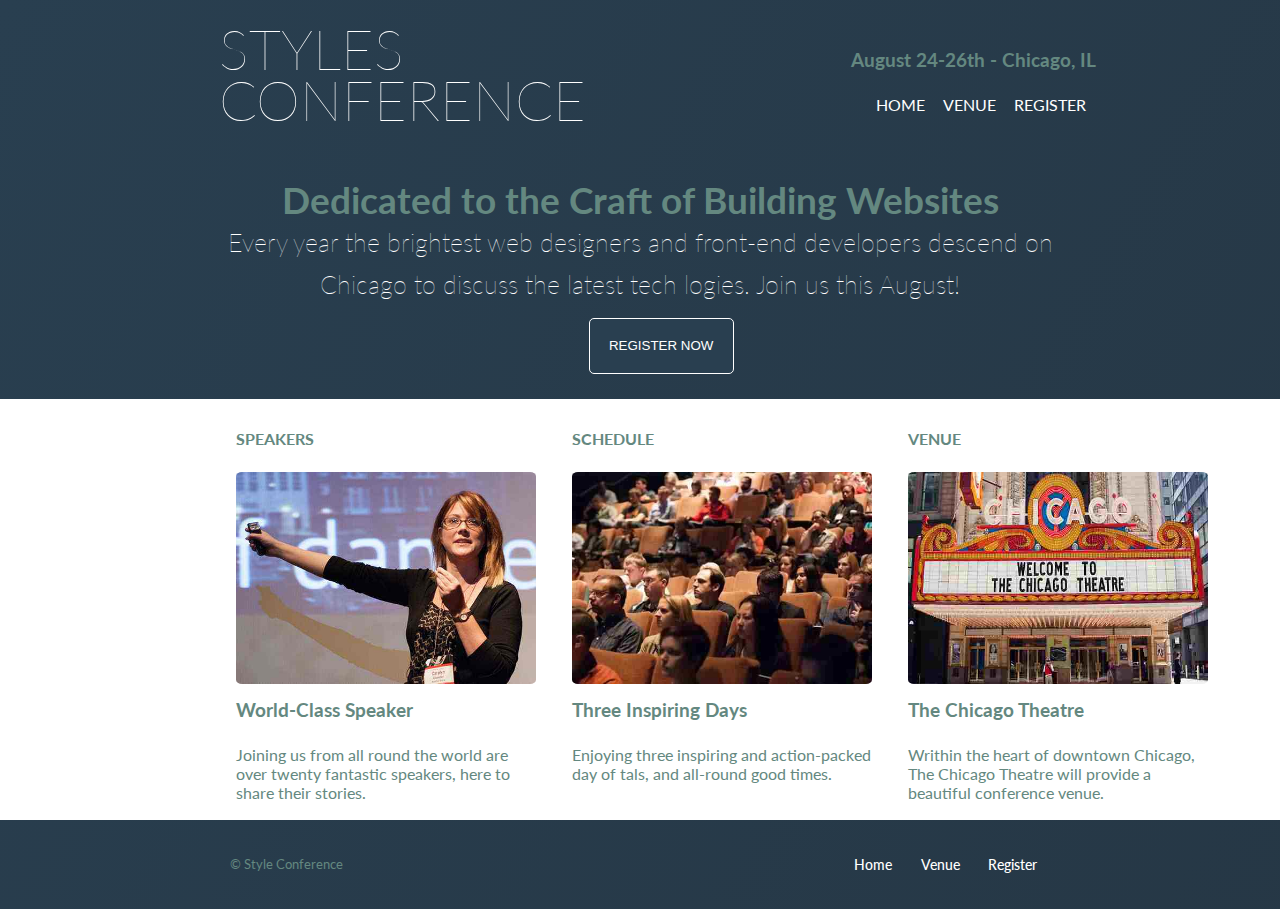
<file: index.html>
<!DOCTYPE html>
    <html lang="en">
    <head>
        <meta charset="UTF-8">
        <meta name="viewport" content="width=device-width, initial-scale=1.0">
        <title>Conference Page</title>
        <link href="https://fonts.googleapis.com/css2?family=Lato:ital,wght@0,100;0,300;0,400;0,700;0,900;1,100;1,300;1,400;1,700;1,900&display=swap" rel="stylesheet">
        <link rel="stylesheet" href=".//assets/stylesheet/style.css">
        <link rel="stylesheet" href=".//assets/stylesheet/reset.css">
    </head>
    <body class="bodyparent">
      <header>
          <div class="parent">
                <div class="theheading">
                  <h4><a class="heading" href="index.html">STYLES<br>CONFERENCE</a></h4>
                </div>

                 <h3 class="August">
                   August 24-26th - Chicago, IL
                 </h3>
                  <nav>
                    <ul class="nav">
                      <li class= "navlink"><a href="index.html">HOME</a></li>
                      <li class= "navlink"><a href="venue.html" target="_blank">VENUE</a></li>
                      <li class= "navlink"><a href="register.html" target="_blank">REGISTER</a></li>
                    </ul>
                  </nav>
           </div>
            
        </header>

        <main>
            <section class="buildingwebsite">
                <h3 class="buildwebsite">Dedicated to the Craft of Building Websites</h3>
                <p class="buildwebsite1">Every year the brightest web designers and front-end developers descend on</p> <p class="buildwebsite1">Chicago to discuss the latest tech logies. Join us this August!</p>
            </section>
              <button onclick= "window.location.href='register.html'" class="registerbutton" >REGISTER NOW</button>

          
           <div class="parentcontainer">
             <section class="parent1">
                <div class="child1">
                  <h4 class="title1">SPEAKERS</h4>
                  <img class="img" src="./assets/images/speakers.jpg" alt="Portrait of a ">
                  <h3 class="title">World-Class Speaker</h3>
                  <p>Joining us from all round the world are over twenty fantastic speakers, here to share their stories.</p>
                </div>
              </section>

              <section class="parent1">
                  <div class="child2">
                  <h4 
                     class="title1">SCHEDULE
                 </h4>
                  <img class="img" src="./assets/images/schedule.jpg" 
                  alt="Portrait of a ">
                  <h3 
                      class="title">Three Inspiring Days 
                 </h3>
                  <p>Enjoying three inspiring and action-packed day of tals, and all-round good times.</p>
                  </div>
              </section>

             <section class="parent1"> 
               <div class="child3"> 
                 <h4 class="title1">VENUE</h4>
                  <a href="https://jolly-kalam-23776e.netlify.app/styledconferences/venue.html" target="_blank"><img class="img" src="./assets/images/venue.jpg" alt="Portrait of a "></a>
                  <h3 class="title"><a href="https://jolly-kalam-23776e.netlify.app/styledconferences/venue.html" target="_blank">The Chicago Theatre</a></h3>
                  <p>Writhin the heart of downtown Chicago, The Chicago Theatre will provide a beautiful conference venue.</p>
                </div>
              </section>

            </div>
                      

        </main>
        <footer>
          <nav class="navbar1">
            <small class="copywrite">© Style Conference</small>
                <ul class="nav1">
                  <li class="footer-nav"><a href="index.html">Home</a></li>
                  <li class="footer-nav"><a href="venue.html" target="_blank">Venue</a></li>
                  <li class="footer-nav"><a href="register.html" target="_blank">Register</a></li>
              </ul>
            </nav>  
        </footer>

    </body>
    </html>
</file>
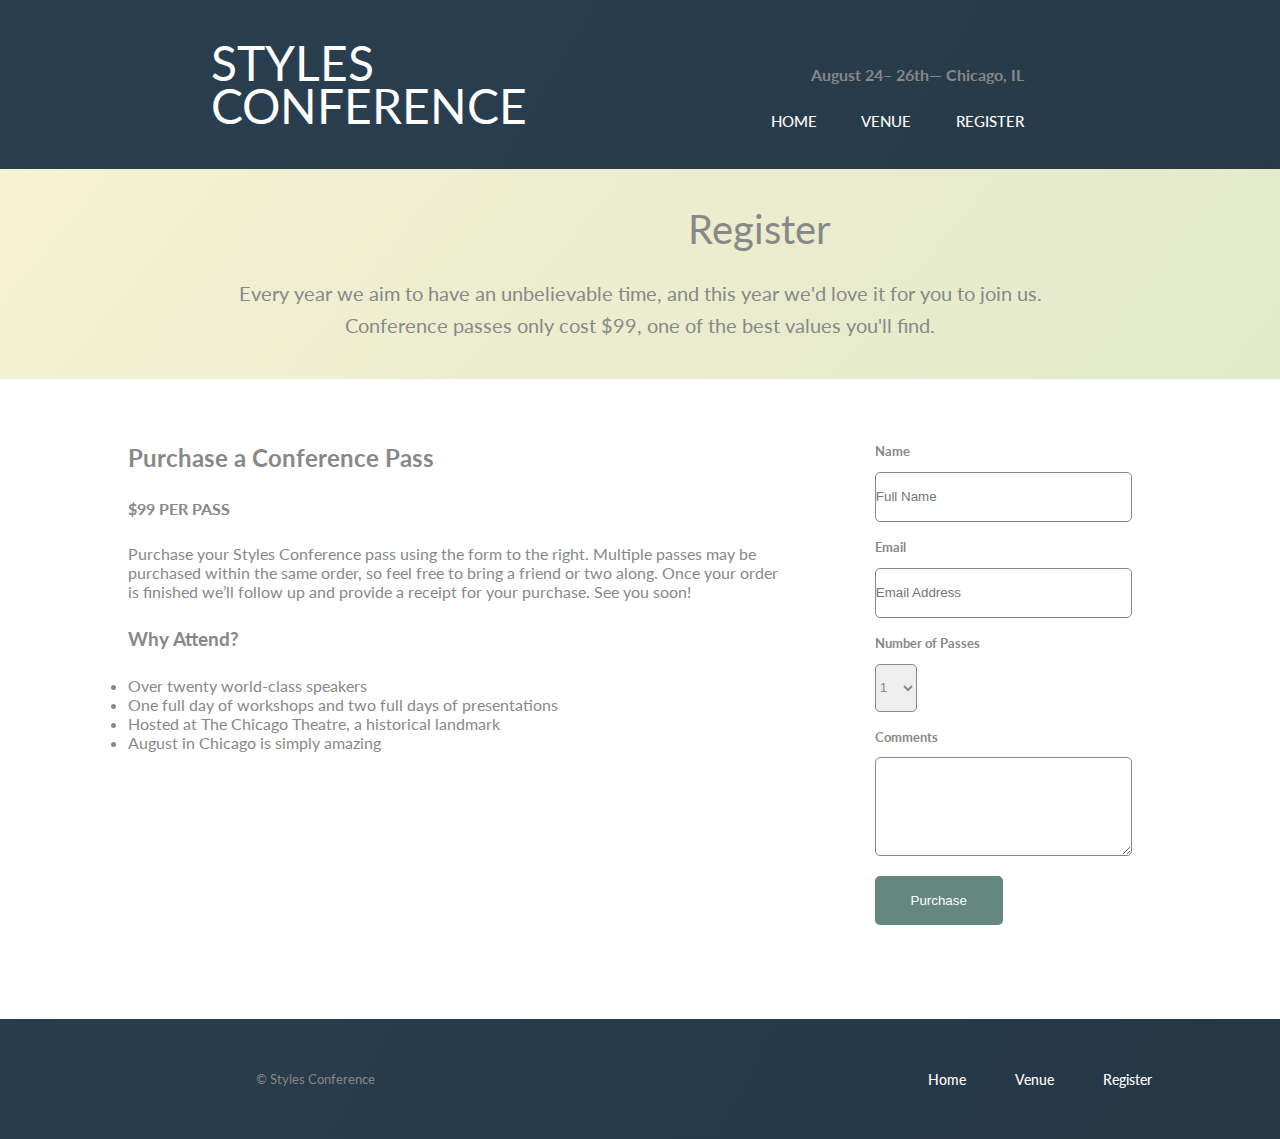
<file: register.html>
<!DOCTYPE html>
<html lang="en">
<head>
    <meta charset="UTF-8">
    <meta name="viewport" content="width=device-width, initial-scale=1.0">
    <title>Document</title>
    <link rel="stylesheet" href="./assets/stylesheet/register.css">
    <link rel="stylesheet" href="./assets/stylesheet/registerReset.css">
    <link href="https://fonts.googleapis.com/css2?family=Lato:ital,wght@0,100;0,300;0,400;0,700;0,900;1,100;1,300;1,400;1,700;1,900&display=swap" rel="stylesheet">
</head>

<body class="body">
    <header class="parent-header">
        <h1 class="title"><a href="index.html" target="_blank">STYLES<br>CONFERENCE</a></h1>
        <h3 class="conference-date">August 24&ndash; 26th&mdash; Chicago, IL</h3>
        <nav class="header-nav">
            <ul class="ul">
                <li class="lis"><a href="index.html" target="_blank">HOME</a></li>
                <li class="lis"><a href="venue.html" target="_blank">VENUE</a></li>
                <li class="lis"><a href="register.html">REGISTER</a></li>
            </ul>
        </nav>
    </header>
    <main>
        <section class="section-register">
            <h4 class="register">Register</h4>
            <p class="register-para">Every year we aim to have an unbelievable time, and this year we'd love it for you to join us. Conference passes only cost $99, one of the best values you'll find.</p>
        </section>
        <div class="parent">
            <section class="advert">
                <h2 class="h2">Purchase a Conference Pass</h2>
                <h4 class="h4">$99 PER PASS</h4>
                <p class="para">Purchase your Styles Conference pass using the form to the right. Multiple passes may be purchased within the same order, so feel free to bring a friend or two along. Once your order is finished we’ll follow up and provide a receipt for your purchase. See you soon!</p>
                <h3 class="h3">Why Attend?</h3>
                <ul class="ul">
                    <li class="main-lis">Over twenty world-class speakers</li>
                    <li class="main-lis">One full day of workshops and two full days of presentations</li>
                    <li class="main-lis">Hosted at The Chicago Theatre, a historical landmark</li>
                    <li class="main-lis">August in Chicago is simply amazing</li>
                </ul>
            </section>
            <form class="form">
                    <h5 class="input-title">Name</h5>
                    <input class="input" id="yourName" type="text" name="name" placeholder="Full Name" required>
                    <h5 class="input-title">Email</h5>
                    <input class="input" id="yourEmail" type="email" name="email" placeholder="Email Address" required>
                    <h5 class="input-title">Number of Passes</h5>
                        <select class="select">
                            <option value="1" selected>1</option>
                            <option value="2">2</option>
                            <option value="3">3</option>
                            <option value="4">4</option>
                            <option value="5">5</option>
                        </select>
                    <h5 class="input-title">Comments</h5>
                    <textarea class="comments" name="comments"></textarea>
                    <button class="button">Purchase</button>
            </form>
        </div>
       
    </main>
    <footer>
      <nav class="footer-navbar">
        <small class="copywrite">© Styles Conference</small>
        <ul class="footer-nav">
          <li class="footer-nav-link"><a href="index.html" target="_blank">Home</a></li>
          <li class="footer-nav-link"><a href="venue.html" target="_blank">Venue</a></li>
          <li class="footer-nav-link"><a href="register.html" target="_blank">Register</a></li>
       </ul>
     </nav>
</footer>
<script src="..//assets/javascript/app.js"></script>
</body>
</html>
</file>
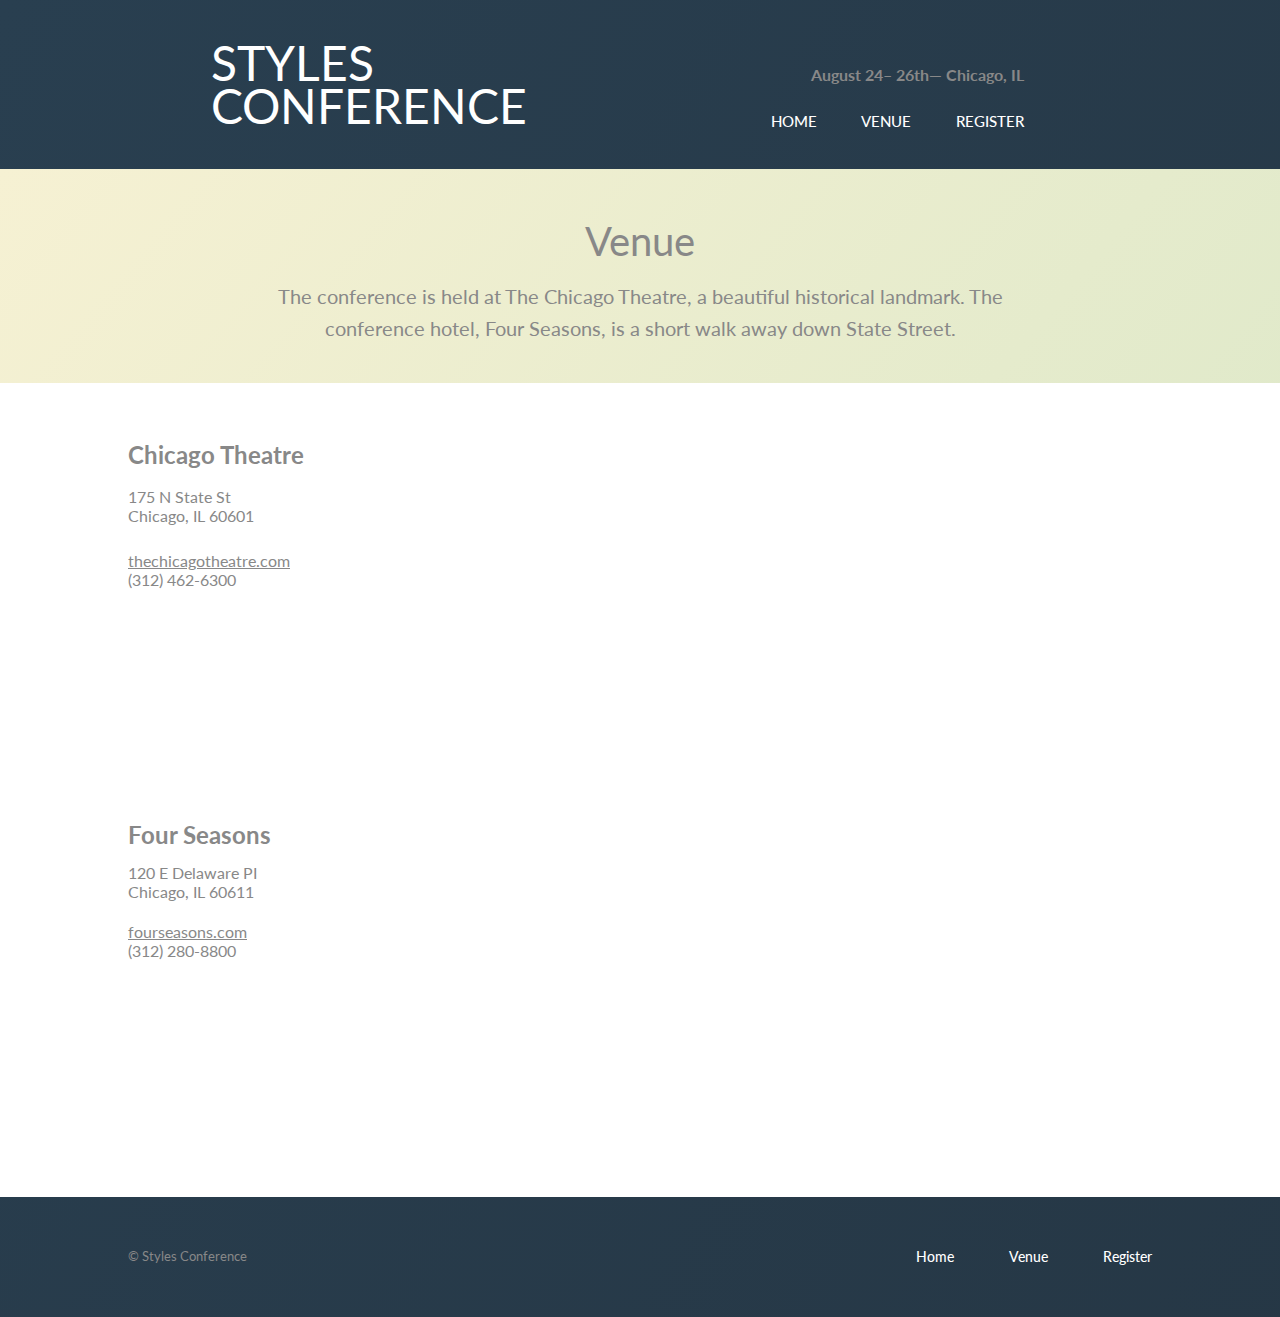
<file: venue.html>
<!DOCTYPE html>
<html lang="en">
<head>
    <meta charset="UTF-8">
    <meta name="viewport" content="width=device-width, initial-scale=1.0">
    <title>Document</title>
    <link rel="stylesheet" href=".//assets/stylesheet/venue.css">
    <link rel="stylesheet" href=".//assets/stylesheet/venueReset.css">
    <link href="https://fonts.googleapis.com/css2?family=Lato:ital,wght@0,100;0,300;0,400;0,700;0,900;1,100;1,300;1,400;1,700;1,900&display=swap" rel="stylesheet">
</head>
<body class="body">
    <header class="parent-header">
        <h1 class="title"><a href="index.html" target="_blank">STYLES<br>CONFERENCE</a></h1>
        <h3 class="conference-date">August 24&ndash; 26th&mdash; Chicago, IL</h3>
        <nav class="header-nav">
            <ul class="ul">
                <li class="lis"><a href="index.html" target="_blank">HOME</a></li>
                <li class="lis"><a href="venue.html">VENUE</a></li>
                <li class="lis"><a href="register.html" target="_blank">REGISTER</a></li>
            </ul>
        </nav>
    </header>
    <main>
        <section class="section-venue">
            <h4 class="venue">Venue</h4>
            <p class="venue-para"> The conference is held at The Chicago Theatre, a beautiful historical landmark. The conference hotel, Four Seasons, is a short walk away down State Street.</p>
        </section>
        <div class="parent-location-details">
            <section class="first-location">
                <div class="first-map-address">
                    <h2 class="location-name">Chicago Theatre</h2>
                    <p class="location-address">175 N State St<br>
                        Chicago, IL 60601</p>
                    <p><a class="location-link" href="https://www.msg.com/the-chicago-theatre?cmp=van_chicagotheatre" target="_blank">thechicagotheatre.com</a><br>
                        (312) 462-6300</p>
                </div>
                <div class="first-map">
                    <iframe class="iframe" src="https://www.google.com/maps/embed?pb=!1m14!1m8!1m3!1d18753.298707321068!2d-87.6461953943952!3d41.88061727738734!3m2!1i1024!2i768!4f13.1!3m3!1m2!1s0x0%3A0x4700ddf60fcbfad6!2sThe%20Chicago%20Theatre!5e0!3m2!1sen!2sus!4v1602510954080!5m2!1sen!2sus" ></iframe>
                </div>
            </section>
            <section class="first-location">
                <div class="second-map-address">
                    <h2 class="location-name">Four Seasons</h2>
                    <p class="location-address">120 E Delaware PI<br>
                        Chicago, IL 60611</p>
                    <p><a class="location-link" href="https://www.fourseasons.com/" target="_blank">fourseasons.com</a><br>
                        (312) 280-8800</p>
                </div>
                <div class="first-map">
                    <iframe class="iframe" src="https://www.google.com/maps/embed?pb=!1m14!1m8!1m3!1d11878.787634155688!2d-87.625139!3d41.899375!3m2!1i1024!2i768!4f13.1!3m3!1m2!1s0x0%3A0x403a636ca96a613c!2sFour%20Seasons%20Hotel%20Chicago!5e0!3m2!1sen!2sus!4v1602511667232!5m2!1sen!2sus"></iframe>
                </div>
            </section>
          </div>
    </main>
    <footer>
          <nav class="footer-navbar">
            <small class="copywrite">© Styles Conference</small>
            <ul class="footer-nav">
              <li class="footer-nav-link"><a href="index.html" target="_blank">Home</a></li>
              <li class="footer-nav-link"><a href="venue.html">Venue</a></li>
              <li class="footer-nav-link"><a href="register.html" target="_blank">Register</a></li>
           </ul>
         </nav>
    </footer>
</body>
</html>
</file>
<file: assets/stylesheet/style.css>
.bodyparent{
  background-color:#293F50 ;
  font-family:"Lato", "Open Sans", "Helvetica Neue", Helvetica, Arial, sans-serif;
  color: #648880;
}
.parent{
  padding-bottom: 5%;
  margin-right: 5%;
}
@keyframes BackgroundGradient {
  0% {background-position: 0% 50%;}
  50% {background-position: 100% 50%;}
  100% {background-position: 0% 50%;}
}
.bodyparent {
  background: linear-gradient(120deg, #293F50, #1c2127);
  background-size: 400% 400%;
  animation: BackgroundGradient 5s ease-in-out infinite;
}
.theheading{
  margin-bottom: 2%;
}
.heading{
  float: left;
  font-size: 350%;
  padding-left:18%;
  padding-right: 2%;
  font-weight: 100;
  color: #fff;
  line-height: 90%;
}
.heading:hover{
  color: #648880;
  cursor: pointer;
}
.style{
  padding-right: 5%;
}
.navlink{
  display: inline;
  padding: 0px 7px;
  color: #fff;
}
.nav {
  padding-left: 71.5%;
}
.navlink:hover{
  color: #648880;
  cursor: pointer;
}
.August{
  margin-bottom: 2%;
  padding-top: 2%;
  padding-left: 70%;
}
.buildingwebsite{
  text-align: center;
}
.buildwebsite{
  font-size: 230%;
  color: #648880;
}
.buildwebsite1{
  font-size: 155%;
  color: #fff;
  padding: 0.5%;
  font-weight: 100;
}
.registerbutton{
  background-color: #293F50;
  color: #fff;
  border-radius: 5px;
  border: 1px solid #fff;
  padding: 1.5%;
  margin: 1% 0% 2% 46%;
  transition: 100ms;
  overflow: hidden;
}
.registerbutton:hover{
  background-color: #fff;
  max-width: 100%;
  color: #648880;
  cursor: pointer;
}
.parentcontainer{
  background-color: #fff;
  width: fit-content;
  display: flex;
  padding-left:17%;
  padding-right: 27%;
}
.parent1{
  font-weight: 300px;
  margin: 2%;
}
.title1,
.title{
  margin-bottom: 8%;
  margin-top: 4%;
}
.title:hover{
    color: #7aa59c;
    cursor: pointer;
}
.img{
  max-width: 300px;
  border-radius: 2%;
}
.img:hover{
  cursor: pointer;
}
.navbar1{
  text-align: right;
  padding: 2.8% 7% 2.8% 18%;
}
.copywrite{
  float: left;
}
.nav1{
  list-style: none;
  padding-right: 16%;
  font-size: 90%;
  font-weight: 500;
}
.footer-nav{
  display: inline-flex;
  margin-left: 3%;
  color: #fff;
}
.footer-nav:hover {
  cursor: pointer;
  color: #648880;
}
@media (max-width:600px) {
  .bodyparent{
    background-color:cyan;
  }
}
</file>
<file: assets/stylesheet/register.css>
.body {
  background:  #293F50;
  font-family: 'Lato', sans-serif, "Open Sans", "Helvetica Neue", Helvetica, Arial;
  background: linear-gradient(120deg, #293F50, #1c2127);
  background-size: 400% 400%;
  animation: BackgroundGradient 30s ease-in-out infinite;
}
@keyframes BackgroundGradient {
  0% {background-position: 0% 50%;}
  50% {background-position: 100% 50%;}
  100% {background-position: 0% 50%;}
}
.parent-header {
  padding: 0% 20% 3% 16.5%;
  color: white;
}
.title {
  padding: 5% 0 10% 0;
  float: left;
  font-weight: 400;
  font-size: 300%;
  line-height: 90%;
}
.title:hover {
  color: #648880;
  cursor: pointer;
}
.conference-date {
  padding: 8% 0px 3.5%;
  text-align: right;
  font-size: 100%;
  color: #888;
}
.header-nav {
list-style: none;
font-size: 90%;
font-weight: 500;
text-align: right;
font-size: 95%;
}
.lis {
  margin-left: 5%;
  display: inline-flex;
  text-align: right;
}
.lis:hover {
  color: #648880;
  cursor: pointer;
}
.section-register {
    background: linear-gradient(130deg, #f6f1d3, #a1d3b0);
    background-size: 400% 400%;
    animation: BackgroundGradient 30s ease infinite;
    color: #888;
    text-align: center;
    padding: 3% 18% 3% 18%;    
}
.register {
  font-size: 40px;
  font-weight: 400;
  line-height: 45px;
  padding: 0% 7% 3% 0%;
}
.register-para {
  font-size: 20px;
  line-height: 32px
}
.parent {
  display: flex;
  background-color: #fff;
  color: #888;
  padding: 5% 25% 20% 10%;
}
.advert {
  padding-right: 10%;
}
.h2 {
  padding-bottom: 4%;
}
.h4 {
  padding-bottom: 4%;
}
.para {
  padding-bottom: 4%;
}
.h3 {
  padding-bottom: 4%;
}
.input {
  width: 300%;
  height: 15%;
  border: 1px solid #888;
  border-radius: 5px;
  margin: 15% 0% 20% 0%;
}
.input-title {
  width: 150%;
  cursor: pointer;
}
.select {
  width: 50%;
  height: 15%;
  border: 1px solid #888;
  border-radius: 5px;
  margin: 15% 0% 20% 0%;
}
.comments {
  width: 300%;
  height:30%;
  border: 1px solid #888;
  border-radius: 5px;
  margin: 15% 0% 20% 0%;
}
.button{
  padding: 20%;
  width: 150%;
  color: #fff;
  background-color: #648880;
  border-radius: 5px;
}
.button:hover {
  background-color: #769e95;
  transition: 10ms;
  cursor: pointer;
}
.footer-navbar{
  color: #888;
  text-align: right;
  padding: 4% 10% 4% 20%;
}
.footer-nav {
  list-style: none;
  font-size: 90%;
  font-weight: 500;
}
.footer-nav-link {
  margin-left: 5%;
  display: inline-flex;
  color: #fff;
}
.footer-nav-link:hover {
  color: #648880;
  cursor: pointer;
}
.copywrite {
  float: left;
}
</file>
<file: assets/stylesheet/venue.css>
.body {
  background:  #293F50;
  font-family: 'Lato', sans-serif, "Open Sans", "Helvetica Neue", Helvetica, Arial;
  background: linear-gradient(120deg, #293F50, #1c2127);
  background-size: 400% 400%;
  animation: BackgroundGradient 30s ease-in-out infinite;
}
@keyframes BackgroundGradient {
  0% {background-position: 0% 50%;}
  50% {background-position: 100% 50%;}
  100% {background-position: 0% 50%;}
}
.parent-header {
  padding: 0% 20% 3% 16.5%;
  color: white;
}
.title {
    padding: 5% 0 10% 0;
    float: left;
    font-weight: 400;
    font-size: 300%;
    line-height: 90%;
}
.title:hover {
  color: #648880;
  cursor: pointer;
}
.conference-date {
    padding: 8% 0px 3.5%;
    text-align: right;
    font-size: 100%;
    color: #888;
}
.header-nav {
  list-style: none;
  font-size: 90%;
  font-weight: 500;
  text-align: right;
  font-size: 95%;
}
.lis {
    margin-left: 5%;
    display: inline-flex;
    text-align: right;
}
.lis:hover {
  color: #648880;
  cursor: pointer;
}
.section-venue {
  background: linear-gradient(130deg, #f6f1d3, #a1d3b0);
  background-size: 400% 400%;
  animation: BackgroundGradient 30s ease infinite;
  color: #888;
  text-align: center;
  padding: 2% 18% 3% 18%;
}
.venue {
    font-size: 40px;
    font-weight: 400;
    line-height: 45px;
    padding: 3% 18% 2% 18%;
}
.venue-para {
  font-size: 20px;
  line-height: 32px
}
.parent-location-details {
  background-color: #fff;
  padding-left: 10%;
  color: #888;
  padding-bottom: 5%;
}
a:hover {
  color: #8ac7ba;
}
a:active {
  color: rgb(87, 87, 156);
}
.first-location {
    display: flex;
    background-color: white;
}
.first-map-address{
  margin: 5% 18% 15% 0%;
}
.location-name {
  padding-bottom: 10%;
}
.location-address {
  padding-bottom: 15%;
}
.location-link {
  text-decoration: underline;
}
.iframe {
  padding-top: 15%;
  width: 200%;
  height: 80%;
}
.second-map-address {
  margin: 5% 21% 15% 0%;
}
.footer-navbar{
  color: #888;
  text-align: right;
  padding: 4% 10% 4% 10%;
}
.footer-nav {
  list-style: none;
  font-size: 90%;
  font-weight: 500;
}
.footer-nav-link {
  margin-left: 5%;
  display: inline-flex;
  color: #fff;
}
.copywrite {
  float: left;
}
.footer-nav-link:hover {
  cursor: pointer;
  color: #648880;
}
</file>
<file: assets/stylesheet/registerReset.css>
* {
  margin: 0;
  border: 0;
  padding: 0;
  text-decoration: inherit;
  color: inherit;
  }
</file>
<file: assets/stylesheet/venueReset.css>
* {
    margin: 0;
    border: 0;
    padding: 0;
    text-decoration: inherit;
    color: inherit;
}
</file>
